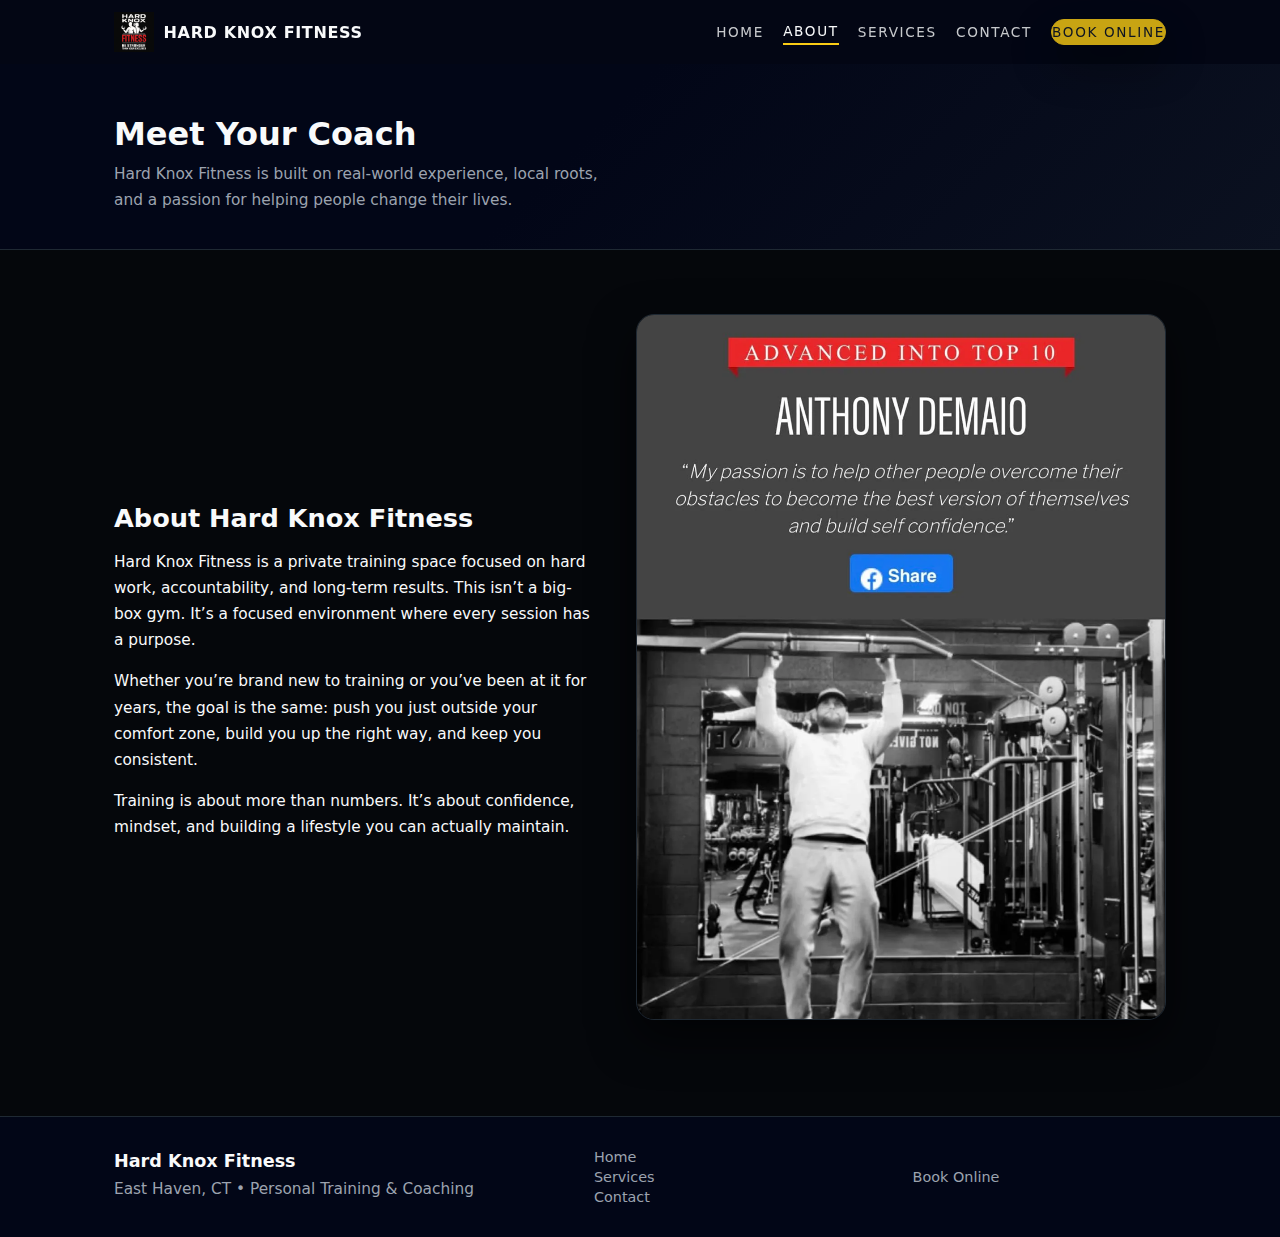
<file: about.html>
<!DOCTYPE html>
<html lang="en">
<head>
  <meta charset="UTF-8" />
  <meta name="viewport" content="width=device-width, initial-scale=1.0" />
  <title>About | Hard Knox Fitness</title>
  <link rel="stylesheet" href="style.css" />
</head>
<body>
  <header class="main-header">
    <div class="container nav-container">
      <a href="index.html" class="logo">
        <img src="images/hard-knox-logo-1.png" alt="Hard Knox Fitness Logo" />
        <span>Hard Knox Fitness</span>
      </a>
      <nav class="main-nav">
        <a href="index.html">Home</a>
        <a href="about.html" class="active">About</a>
        <a href="services.html">Services</a>
        <a href="contact.html">Contact</a>
        <a href="#" class="btn-nav">Book Online</a>
      </nav>
    </div>
  </header>

  <main>
    <section class="page-hero">
      <div class="container">
        <h1>Meet Your Coach</h1>
        <p>
          Hard Knox Fitness is built on real-world experience, local roots, and
          a passion for helping people change their lives.
        </p>
      </div>
    </section>

    <section class="section">
      <div class="container two-column reverse">
        <div>
          <h3>About Hard Knox Fitness</h3>
          <p>
            Hard Knox Fitness is a private training space focused on hard work,
            accountability, and long-term results. This isn’t a big-box gym.
            It’s a focused environment where every session has a purpose.
          </p>
          <p>
            Whether you’re brand new to training or you’ve been at it for
            years, the goal is the same: push you just outside your comfort
            zone, build you up the right way, and keep you consistent.
          </p>
          <p>
            Training is about more than numbers. It’s about confidence, mindset,
            and building a lifestyle you can actually maintain.
          </p>
        </div>
        <div class="image-stack">
          <img src="images/anthony-picture.png" alt="Client training session" class="stack-main" />
        </div>
      </div>
    </section>
  </main>

  <footer class="footer">
    <div class="container footer-grid">
      <div>
        <h4>Hard Knox Fitness</h4>
        <p>East Haven, CT • Personal Training & Coaching</p>
      </div>
      <div class="footer-meta">
        <a href="index.html">Home</a>
        <a href="services.html">Services</a>
        <a href="contact.html">Contact</a>
      </div>
      <div class="footer-meta">
        <a href="#">Book Online</a>
      </div>
    </div>
  </footer>
</body>
</html>
</file>
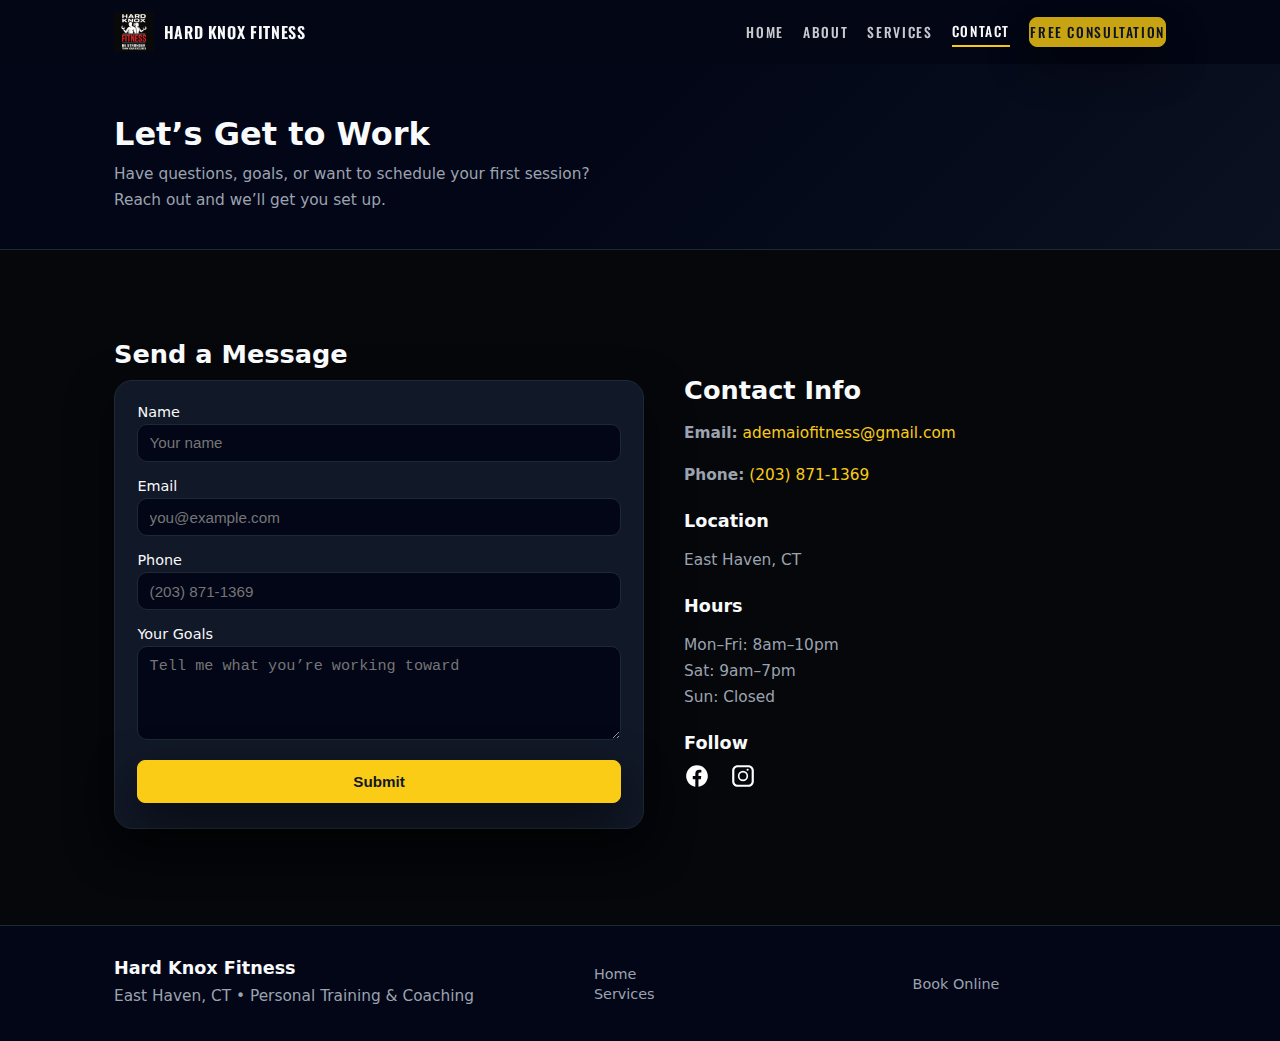
<file: contact.html>
<!DOCTYPE html>
<html lang="en">
<head>
  <meta charset="UTF-8" />
  <meta name="viewport" content="width=device-width, initial-scale=1.0" />
  <title>Contact | Hard Knox Fitness</title>

  <head>
  <meta charset="UTF-8" />
  <meta name="viewport" content="width=device-width, initial-scale=1.0" />
  <title>Hard Knox Fitness | East Haven Personal Training</title>

  <!-- Google tag (gtag.js) -->
  <script async src="https://www.googletagmanager.com/gtag/js?id=G-PJC8BBRT36"></script>
  <script>
    window.dataLayer = window.dataLayer || [];
    function gtag(){dataLayer.push(arguments);}
    gtag('js', new Date());
    gtag('config', 'G-PJC8BBRT36');
  </script>

  <!-- Fonts -->
  <link rel="preconnect" href="https://fonts.googleapis.com">
  <link rel="preconnect" href="https://fonts.gstatic.com" crossorigin>
  <link href="https://fonts.googleapis.com/css2?family=Oswald:wght@400;500;600&display=swap" rel="stylesheet">

  <!-- Main stylesheet -->
  <link rel="stylesheet" href="style.css" />
</head>


  <!-- Fonts -->
  <link rel="preconnect" href="https://fonts.googleapis.com">
  <link rel="preconnect" href="https://fonts.gstatic.com" crossorigin>
  <link href="https://fonts.googleapis.com/css2?family=Oswald:wght@400;500;600&display=swap" rel="stylesheet">

   <!-- Open Graph / Social Preview -->
<meta property="og:title" content="Hard Knox Fitness | East Haven Personal Training">
<meta property="og:description" content="No excuses. Just results. East Haven’s toughest training ground. Book your session today.">
<meta property="og:image" content="https://github.com/mtufano89/Hard-Knox-Fitness/blob/main/images/hard-knox-logo-1.png">
<meta property="og:url" content="https://github.com/mtufano89/Hard-Knox-Fitness/blob/main/images/hard-knox-logo-1.png">
<meta property="og:type" content="website">

<!-- Twitter Card (also used by iMessage & SMS previews) -->
<meta name="twitter:card" content="summary_large_image">
<meta name="twitter:image" content="https://github.com/mtufano89/Hard-Knox-Fitness/blob/main/images/hard-knox-logo-1.png">

  <!-- Main stylesheet -->
  <link rel="stylesheet" href="style.css" />
</head>
<body>

 <header class="main-header">
  <div class="container nav-container">
    <a href="index.html" class="logo">
      <img src="images/hard-knox-logo-1.png" alt="Hard Knox Fitness Logo" />
      <span>Hard Knox Fitness</span>
    </a>

    <button class="nav-toggle" aria-label="Toggle navigation" aria-expanded="false">
      <span class="bar"></span>
      <span class="bar"></span>
      <span class="bar"></span>
    </button>

    <nav class="main-nav">
      <a href="index.html" class="nav-home">Home</a>
      <a href="about.html" class="nav-about">About</a>
      <a href="services.html" class="nav-services">Services</a>
      <a href="contact.html" class="nav-contact active">Contact</a>
      <a
        href="https://book.squareup.com/appointments/0zpycuufnhpvdm/location/L9352XZ8BFD80/services/A5JBVIDOIX2UNIYZCM2PXE54"
        class="btn-primary"
        target="_blank"
      >
        Free Consultation
      </a>
    </nav>
  </div>
</header>



  <!-- CONTACT HERO -->
  <main>
    <section class="page-hero">
      <div class="container">
        <h1>Let’s Get to Work</h1>
        <p>
          Have questions, goals, or want to schedule your first session?
          Reach out and we’ll get you set up.
        </p>
      </div>
    </section>

    <!-- CONTACT INFO + FORM -->
    <section class="section">
      <div class="container two-column">

        <div>
          <h3>Send a Message</h3>
          <form
            id="contact-form"
            action="mailto:ademaiofitness@gmail.com?subject=New%20Hard%20Knox%20Fitness%20Inquiry"
            method="POST"
            enctype="text/plain"
            class="contact-form"
          >
            <div class="form-row">
              <label for="name">Name</label>
              <input id="name" type="text" placeholder="Your name" required />
            </div>

            <div class="form-row">
              <label for="email">Email</label>
              <input id="email" type="email" placeholder="you@example.com" required />
            </div>

            <div class="form-row">
              <label for="phone">Phone</label>
              <input id="phone" type="tel" placeholder="(203) 871-1369" />
            </div>

            <div class="form-row">
              <label for="message">Your Goals</label>
              <textarea id="message" rows="4" placeholder="Tell me what you’re working toward"></textarea>
            </div>

            <button type="submit" class="btn-primary full-width">Submit</button>
          </form>
        </div>

        <div class="contact-info">
          <h3>Contact Info</h3>
          <p><strong>Email:</strong>
            <a href="mailto:ademaiofitness@gmail.com">ademaiofitness@gmail.com</a>
          </p>

          <p><strong>Phone:</strong>
            <a href="tel:+12038711369">(203) 871-1369</a>
          </p>

          <h4>Location</h4>
          <p>East Haven, CT</p>

          <h4>Hours</h4>
          <p>
            Mon–Fri: 8am–10pm<br>
            Sat: 9am–7pm<br>
            Sun: Closed
          </p>

          <h4>Follow</h4>
          <div class="social-links">

            <!-- Facebook -->
            <a href="https://www.facebook.com/hardknoxfitness203" target="_blank" class="social-icon">
              <svg xmlns="http://www.w3.org/2000/svg" width="26" height="26" fill="currentColor" viewBox="0 0 24 24">
                <path d="M22 12.07C22 6.49 17.52 2 12 2S2 6.49 2 12.07C2 17.1 5.66 21.27 10.44 22v-6.99H8.08v-2.94h2.36v-2.24c0-2.34 1.43-3.62 3.52-3.62 1.02 0 2.09.18 2.09.18v2.3h-1.18c-1.16 0-1.52.72-1.52 1.46v1.92h2.59l-.41 2.94h-2.18V22C18.34 21.27 22 17.1 22 12.07z"/>
              </svg>
            </a>

            <!-- Instagram -->
            <a href="https://www.instagram.com/hard_knox_fitness203/" target="_blank" class="social-icon">
              <svg xmlns="http://www.w3.org/2000/svg" width="26" height="26" fill="currentColor" viewBox="0 0 24 24">
                <path d="M7 2C4.24 2 2 4.24 2 7v10c0 2.76 2.24 5 5 5h10c2.76 0 5-2.24 5-5V7c0-2.76-2.24-5-5-5H7zm10 2c1.65 0 3 1.35 3 3v10c0 1.65-1.35 3-3 3H7c-1.65 0-3-1.35-3-3V7c0-1.65 1.35-3 3-3h10zm-5 3.25A4.75 4.75 0 1 0 16.75 12 4.76 4.76 0 0 0 12 7.25zm0 1.5A3.25 3.25 0 1 1 8.75 12 3.25 3.25 0 0 1 12 8.75zm4.25-3.5a1 1 0 1 0 1 1 1 1 0 0 0-1-1z"/>
              </svg>
            </a>

          </div>
        </div>

      </div>
    </section>
  </main>

  <!-- FOOTER -->
  <footer class="footer">
    <div class="container footer-grid">
      <div>
        <h4>Hard Knox Fitness</h4>
        <p>East Haven, CT • Personal Training &amp; Coaching</p>
      </div>

      <div class="footer-meta">
        <a href="index.html">Home</a>
        <a href="services.html">Services</a>
      </div>

      <div class="footer-meta">
        <a
          href="https://book.squareup.com/appointments/0zpycuufnhpvdm/location/L9352XZ8BFD80/services"
          target="_blank"
        >
          Book Online
        </a>
      </div>
    </div>
  </footer>
<script>
  const navToggle = document.querySelector('.nav-toggle');
  const mainNav = document.querySelector('.main-nav');

  if (navToggle && mainNav) {
    navToggle.addEventListener('click', () => {
      const isOpen = mainNav.classList.toggle('open');
      navToggle.classList.toggle('open', isOpen);
      navToggle.setAttribute('aria-expanded', isOpen ? 'true' : 'false');
    });

    mainNav.querySelectorAll('a').forEach(link => {
      link.addEventListener('click', () => {
        mainNav.classList.remove('open');
        navToggle.classList.remove('open');
        navToggle.setAttribute('aria-expanded', 'false');
      });
    });
  }
</script>
</body>
</html>

</body>
</html>
</file>
<file: style.css>
/* Base styles */
*,
*::before,
*::after {
  box-sizing: border-box;
}

:root {
  --bg-main: #05070b;
  --bg-alt: #0d1117;
  --bg-card: #111827;
  --text-main: #f9fafb;
  --text-muted: #9ca3af;
  --accent: #facc15; /* yellow */
  --accent-dark: #ca8a04;
  --border-subtle: #1f2933;
  --radius-lg: 18px;
  --shadow-soft: 0 18px 45px rgba(0, 0, 0, 0.6);
  --max-width: 1100px;
}

html,
body {
  margin: 0;
  padding: 0;
  background: var(--bg-main);
  color: var(--text-main);
  font-family: system-ui, -apple-system, BlinkMacSystemFont, "Segoe UI", sans-serif;
}

img {
  max-width: 100%;
  display: block;
}

a {
  color: inherit;
  text-decoration: none;
}

/* Layout helpers */
.container {
  width: 100%;
  max-width: var(--max-width);
  margin: 0 auto;
  padding: 0 1.5rem;
}

.section {
  padding: 4rem 0;
}

.section-dark {
  background: var(--bg-alt);
}

.center {
  text-align: center;
}

.mt-lg {
  margin-top: 2.5rem;
}
/* Hamburger button – hidden on desktop by default */
.nav-toggle {
  display: none;
  background: none;
  border: none;
  cursor: pointer;
  padding: 0.25rem;
  margin-left: auto;
}

.nav-toggle .bar {
  display: block;
  width: 22px;
  height: 2px;
  margin: 4px 0;
  background: #fff;
  transition: transform 0.2s ease, opacity 0.2s ease;
}

/* Header / Nav */
.main-header {
  position: sticky;
  top: 0;
  z-index: 999;
  background: #020617cc; /* translucent */
  backdrop-filter: blur(8px);
}


.nav-container {
  display: flex;
  align-items: center;
  justify-content: space-between;
  padding: 0.75rem 1.5rem;
}

.logo {
  display: flex;
  align-items: center;
  gap: 0.6rem;
  font-weight: 700;
  letter-spacing: 0.04em;
}

.logo img {
  height: 40px;
  width: auto;
}

.main-nav {
  display: flex;
  align-items: center;
  gap: 1.2rem;
  font-size: 0.95rem;
}

.main-nav a {
  padding: 0.35rem 0;
  opacity: 0.8;
}

.main-nav a:hover {
  opacity: 1;
}

.main-nav a.active {
  border-bottom: 2px solid var(--accent);
  opacity: 1;
}

.btn-nav {
  padding: 0.45rem 0.9rem;
  border-radius: 999px;
  border: 1px solid var(--accent);
  color: #111827;
  background: var(--accent);
  font-weight: 600;
  box-shadow: var(--shadow-soft);
}


/* NAV FONT + LAYOUT TWEAKS */
.main-header {
  font-family: "Oswald", system-ui, -apple-system, BlinkMacSystemFont, "Segoe UI", sans-serif;
  text-transform: uppercase;
  letter-spacing: 0.08em;
}

.main-header .logo span {
  font-weight: 600;
}

/* NAV LINKS */
.main-nav a {
  position: relative;
  font-weight: 500;
  font-size: 0.85rem;
  letter-spacing: 0.12em;
  padding: 0.25rem 0;          /* gives a little breathing room */
  transition: color 0.2s ease-out;
}

/* Underline hover effect */
.main-nav a::after {
  content: "";
  position: absolute;
  left: 0;
  bottom: -0.25rem;
  width: 0;
  height: 2px;
  background: #facc15;         /* yellow accent, adjust if you want */
  transition: width 0.25s ease-out;
}

.main-nav a:hover::after,
.main-nav a:focus-visible::after {
  width: 100%;
}

.main-nav a:hover,
.main-nav a:focus-visible {
  color: #facc15;
}
 
/* Hero with Video Background */
.hero {
  position: relative;
  min-height: 85vh;  /* Reduced from 100vh */
  display: flex;
  align-items: center;
  justify-content: center;
  padding: 0 1.5rem;
  text-align: center;
  color: #ffffff;
  overflow: hidden;
}

/* Video background */
.hero-video {
  position: absolute;
  top: 50%;
  left: 50%;
  min-width: 100%;
  min-height: 100%;
  width: auto;
  height: auto;
  transform: translate(-50%, -50%);
  z-index: 0;
  object-fit: cover;
}

/* Dark overlay on top of video */
.hero::before {
  content: '';
  position: absolute;
  top: 0;
  left: 0;
  width: 100%;
  height: 100%;
  background: linear-gradient(rgba(54, 54, 54, 0.7), rgba(0, 0, 0, 0.7));
  z-index: 1;
}

/* Centered content */
.hero-content {
  position: relative;
  z-index: 2;
  max-width: 800px;
  animation: heroFadeUp 0.8s ease-out 0.2s forwards;
  opacity: 0;
  transform: translateY(20px);
}

.hero-logo {
  max-width: 220px;
  margin: 0 auto 1.5rem;
  display: block;
}

.hero h1 {
  font-size: clamp(2.5rem, 5vw, 3.5rem);
  margin-bottom: 0.5rem;
  letter-spacing: 2px;
  text-transform: uppercase;
}

.hero-tagline {
  font-size: 1.05rem;
  margin-bottom: 1.8rem;
  line-height: 1.6;
  opacity: 0.9;
}
.hero-logo {
  max-width: 260px;
  margin: 0 auto 1.4rem;
  display: block;

  /* Soft drop shadow around entire logo */
  filter: drop-shadow(0px 6px 12px rgba(0,0,0,0.75));

  /* A gentle wide glow behind the logo, NOT circular */
 
  

  padding: 0;          /* Important — prevents clipping */
  border-radius: 0;     /* No forced circle */
}


.hero-cta {
  font-size: 1rem;
  padding: 0.85rem 2.5rem;
  border-radius: 999px;
}
.hero-logo {
  opacity: 0.92;
}

/* Simple fade-up animation */
@keyframes heroFadeUp {
  from {
    opacity: 0;
    transform: translateY(20px);
  }
  to {
    opacity: 1;
    transform: translateY(0);
  }
}

/* Optional: tweak on very small screens */
@media (max-width: 600px) {
  .hero {
    padding: 0 1rem;
  }

  .hero-logo {
    max-width: 170px;
  }
}

/* HERO TEXT STYLE */
.hero-title {
  font-family: "Oswald", system-ui, -apple-system, BlinkMacSystemFont, "Segoe UI", sans-serif;
  text-transform: uppercase;
  letter-spacing: 0.18em;
  font-weight: 700;
  font-size: clamp(2.8rem, 6vw, 3.8rem);
  margin-bottom: 0.75rem;

  /* wall-smash style */
  animation: heroWallSmash 0.9s cubic-bezier(0.15, 0.9, 0.2, 1.2) forwards;
  transform-origin: center;
  white-space: nowrap;
}

.hero-tagline {
  font-size: 1.05rem;
  margin-bottom: 1.8rem;
  line-height: 1.6;
  opacity: 0.92;
}

.hero-subtext {
  margin-top: 1.8rem;
  font-size: 0.95rem;
  opacity: 0.85;
}

/* "Breaking through a wall" animation */
@keyframes heroWallSmash {
  0% {
    opacity: 0;
    transform: scale(0.6) translateY(-80px) skewX(-10deg);
    text-shadow: none;
  }
  45% {
    opacity: 1;
    transform: scale(1.15) translateY(5px) skewX(4deg);
    text-shadow:
      0 0 0 rgba(0,0,0,0.0),
      12px 10px 0 rgba(0,0,0,0.6);
  }
  70% {
    transform: scale(0.98) translateY(0) skewX(-2deg);
    text-shadow:
      0 0 0 rgba(0,0,0,0.0),
      6px 5px 0 rgba(0,0,0,0.7);
  }
  100% {
    transform: scale(1) translateY(0) skewX(0deg);
    text-shadow:
      0 0 0 rgba(0,0,0,0.0),
      4px 4px 0 rgba(0,0,0,0.75);
  }
}
.hero-actions {
  display: flex;
  flex-wrap: wrap;
  gap: 1rem;
  justify-content: center;
}


/* Primary: bold yellow "danger zone" */
.hero-cta-primary {
  background: #facc15;                 /* strong yellow */
  color: #111827;
  border-radius: 999px;
  font-weight: 700;
  padding: 0.9rem 2.6rem;
  letter-spacing: 0.12em;
  text-transform: uppercase;
  border: none;
  display: inline-flex;
  align-items: center;
  justify-content: center;
  text-align: center;

  box-shadow: 0 12px 30px rgba(0,0,0,0.6);
  transition:
    transform 0.15s ease-out,
    box-shadow 0.15s ease-out,
    background-color 0.15s ease-out;
}

.hero-cta-primary:hover,
.hero-cta-primary:focus-visible {
  transform: translateY(-2px) scale(1.02);
  box-shadow: 0 16px 40px rgba(0,0,0,0.75);
  background-color: #fde047;
}

/* Secondary: aggressive red outline */
.hero-cta-secondary {
  border-radius: 999px;
  padding: 0.9rem 2.4rem;
  font-weight: 600;
  text-transform: uppercase;
  letter-spacing: 0.12em;
  display: inline-flex;
  align-items: center;
  justify-content: center;
  text-align: center;

  border: 2px solid #ef4444;
  color: #fefce8;
  background: transparent;

  transition:
    color 0.15s ease-out,
    background-color 0.15s ease-out,
    transform 0.15s ease-out,
    box-shadow 0.15s ease-out;
}

.hero-cta-secondary:hover,
.hero-cta-secondary:focus-visible {
  background-color: #ef4444;
  color: #111827;
  transform: translateY(-2px) scale(1.02);
  box-shadow: 0 16px 40px rgba(0,0,0,0.7);
}


/* Small tweak on mobile so nothing feels cramped */
/* Small tweak on mobile so nothing feels cramped */
@media (max-width: 900px) {   /* was 600px */
  .hero-title {
    white-space: normal;
    text-align: center;
  }

  .hero-actions {
    flex-direction: column;
    align-items: center;      /* center the buttons */
    gap: 0.75rem;
  }

  .hero-cta-primary,
  .hero-cta-secondary {
    width: 100%;              /* full width on mobile */
    max-width: 280px;         /* but cap the max width */
    min-width: 280px;         /* same minimum width */
    text-align: center;
    display: flex;
    align-items: center;
    justify-content: center;
  }
}




.hero-title {
  font-family: "Oswald", sans-serif;
  text-transform: uppercase;
  letter-spacing: 0.18em;
  font-weight: 700;
  font-size: clamp(2.8rem, 6vw, 3.8rem);
  margin-bottom: 0.75rem;

  display: inline-flex;
  flex-wrap: wrap;
  justify-content: center;
  gap: 0.08em;

  color: #f9fafb;
}
.hero-actions {
  display: flex;
  gap: 1rem;
  justify-content: center;
}

.hero-cta {
  min-width: 230px;      /* tweak this number to taste */
  text-align: center;
}


/* Individual letters slam down one by one */
.hero-letter {
  display: inline-block;
  transform: translateY(-130%) scale(1.15);
  opacity: 0;
  text-shadow: none;

  animation: letterSlam 0.55s cubic-bezier(0.25, 0.9, 0.2, 1.25) forwards;
  animation-delay: calc(var(--i) * 0.06s);
}

/* Slam animation */
@keyframes letterSlam {
  0% {
    transform: translateY(-130%) scale(1.15);
    opacity: 0;
    text-shadow: none;
  }
  60% {
    transform: translateY(10%) scale(0.95);
    opacity: 1;
    text-shadow: 0 14px 24px rgba(0, 0, 0, 0.9);
  }
  80% {
    transform: translateY(-4%) scale(1.02);
  }
  100% {
    transform: translateY(0) scale(1);
    opacity: 1;
    text-shadow: 0 6px 14px rgba(0, 0, 0, 0.8);
  }
}








/* Buttons */
.btn-primary,
.btn-secondary,
.btn-outline,
.btn-small {
  display: inline-flex;
  align-items: center;
  justify-content: center;
  padding: 0.7rem 1.4rem;
  border-radius: 999px;
  font-size: 0.95rem;
  font-weight: 600;
  cursor: pointer;
  transition: transform 0.12s ease, box-shadow 0.12s ease, background 0.12s ease,
    color 0.12s ease, border-color 0.12s ease;
}

.btn-primary {
  background: var(--accent);
  color: #111827;
  border: 1px solid var(--accent);
  box-shadow: var(--shadow-soft);
}
.btn-primary {
  padding: 12px 26px;
  border-radius: 8px;
  font-weight: 600;
}


.btn-primary:hover {
  background: var(--accent-dark);
  border-color: var(--accent-dark);
  transform: translateY(-1px);
}

.btn-secondary {
  background: transparent;
  color: var(--text-main);
  border: 1px solid var(--border-subtle);
}

.btn-secondary:hover {
  border-color: var(--accent);
  color: var(--accent);
  transform: translateY(-1px);
}

.btn-outline {
  background: transparent;
  border: 1px solid var(--accent);
  color: var(--accent);
}

.btn-outline:hover {
  background: var(--accent);
  color: #111827;
  transform: translateY(-1px);
}

.btn-small {
  padding: 0.55rem 1.1rem;
  font-size: 0.85rem;
  background: transparent;
  border: 1px solid var(--accent);
  color: var(--accent);
}

.btn-small:hover {
  background: var(--accent);
  color: #111827;
}

.full-width {
  width: 100%;
}

/* Content sections */
.section-intro {
  max-width: 32rem;
  margin: 0.5rem auto 2.5rem;
  color: var(--text-muted);
}

.two-column {
  display: grid;
  grid-template-columns: minmax(0, 1.1fr) minmax(0, 1fr);
  gap: 2.5rem;
  align-items: center;
}

.two-column.reverse {
  grid-template-columns: minmax(0, 1fr) minmax(0, 1.1fr);
}

h3 {
  font-size: 1.6rem;
  margin-bottom: 0.7rem;
}

h4 {
  font-size: 1.1rem;
  margin-bottom: 0.3rem;
}

p {
  font-size: 0.96rem;
  line-height: 1.7;
}

.link-arrow {
  display: inline-flex;
  margin-top: 1.4rem;
  font-size: 0.95rem;
  color: var(--accent);
}

.link-arrow:hover {
  text-decoration: underline;
}

/* Image stacks */
.image-stack {
  position: relative;
}

.stack-main {
  border-radius: var(--radius-lg);
  box-shadow: var(--shadow-soft);
  border: 1px solid var(--border-subtle);
  width: 100%;
  height: auto;
  object-fit: cover;
}

.stack-accent {
  position: absolute;
  width: 55%;
  right: -8%;
  bottom: -12%;
  border-radius: var(--radius-lg);
  border: 1px solid var(--accent-dark);
  box-shadow: var(--shadow-soft);
}

/* Cards */
.card-grid {
  display: grid;
  grid-template-columns: repeat(3, minmax(0, 1fr));
  gap: 1.8rem;
}

.card {
  background: var(--bg-card);
  border-radius: var(--radius-lg);
  padding: 1rem;
  border: 1px solid var(--border-subtle);
  box-shadow: 0 14px 35px rgba(0, 0, 0, 0.45);
}

.card img {
  border-radius: calc(var(--radius-lg) - 4px);
  margin-bottom: 0.9rem;
  height: 180px;
  width: 100%;
  object-fit: cover;
}

.card p {
  color: var(--text-muted);
}

.card-note {
  font-size: 0.9rem;
  color: var(--text-muted);
  margin-top: 0.4rem;
}

.card-list {
  list-style: none;
  padding-left: 0;
  margin: 0.6rem 0 0.9rem;
  color: var(--text-muted);
  font-size: 0.9rem;
}

.card-list li::before {
  content: "• ";
  color: var(--accent);
}

/* FAQ */
.faq-list {
  margin-top: 2rem;
}

.faq-list details {
  background: #020617;
  border-radius: 12px;
  border: 1px solid var(--border-subtle);
  padding: 0.8rem 1rem;
  margin-bottom: 0.9rem;
}

.faq-list summary {
  cursor: pointer;
  font-weight: 500;
}

.faq-list p {
  margin-top: 0.6rem;
  color: var(--text-muted);
}

/* Page hero */
.page-hero {
  padding: 3.2rem 0 2.2rem;
  background: linear-gradient(135deg, #020617 0%, #020617 45%, #0b1120 100%);
  border-bottom: 1px solid var(--border-subtle);
}

.page-hero h1 {
  margin: 0 0 0.5rem;
  font-size: 2rem;
}

.page-hero p {
  margin: 0;
  color: var(--text-muted);
  max-width: 32rem;
}

/* Contact form */
.contact-form {
  background: var(--bg-card);
  border-radius: var(--radius-lg);
  padding: 1.4rem 1.4rem 1.6rem;
  border: 1px solid var(--border-subtle);
  box-shadow: var(--shadow-soft);
}

.form-row {
  margin-bottom: 1rem;
}

.form-row label {
  display: block;
  font-size: 0.9rem;
  margin-bottom: 0.25rem;
}

.form-row input,
.form-row textarea {
  width: 100%;
  padding: 0.6rem 0.7rem;
  border-radius: 10px;
  border: 1px solid #1f2933;
  background: #020617;
  color: var(--text-main);
  font-size: 0.95rem;
}

.form-row input:focus,
.form-row textarea:focus {
  outline: 1px solid var(--accent);
  border-color: var(--accent);
}

.contact-info h3,
.contact-info h4 {
  margin-bottom: 0.4rem;
}

.contact-info p {
  color: var(--text-muted);
}

.contact-info a {
  color: var(--accent);
}

/* Quote strip */
.quote-strip {
  background: #0b1120;
  padding: 2.5rem 0;
  border-top: 1px solid var(--border-subtle);
  border-bottom: 1px solid var(--border-subtle);
}

.quote-strip p {
  text-align: center;
  font-style: italic;
  max-width: 40rem;
  margin: 0 auto;
}

.quote-strip span {
  display: block;
  margin-top: 0.6rem;
  font-style: normal;
  color: var(--accent);
}
#google-reviews h2 {
  margin-bottom: 1rem;
  text-align: left;
}

#google-reviews iframe {
  width: 100%;
  border: none;
  border-radius: 10px;
}
#google-reviews h2 {
  margin-bottom: 1rem;
}

#google-reviews .commonninja_component {
  margin-top: 1.5rem;
}



/* Footer */
.footer {
  padding: 2rem 0;
  background: #020617;
  border-top: 1px solid var(--border-subtle);
  margin-top: 2rem;
}

.footer-grid {
  display: grid;
  grid-template-columns: 2fr 1.3fr 1.1fr;
  gap: 1.2rem;
  align-items: center;
}

.footer h4 {
  margin: 0 0 0.3rem;
}

.footer p {
  margin: 0;
  color: var(--text-muted);
}

.footer-meta {
  display: flex;
  flex-direction: column;
  gap: 0.25rem;
  font-size: 0.9rem;
  color: var(--text-muted);
}

.footer-meta a:hover {
  color: var(--accent);
}
.social-links {
  display: flex;
  align-items: center;
  gap: 20px;
  margin-top: 10px;
}

.social-icon svg {
  fill: #fff; /* white icons for dark footer */
  transition: transform 0.2s ease, opacity 0.2s ease;
}

.social-icon:hover svg {
  transform: scale(1.15);
  opacity: 0.8;
}



/* Responsive */
@media (max-width: 900px) {
  .hero-grid,
  .two-column,
  .two-column.reverse,
  .card-grid,
  .footer-grid {
    grid-template-columns: 1fr;
  }

  .stack-accent {
    display: none;
  }

  .hero {
  padding-top: 3rem;
  padding-bottom: 3rem;
  min-height: auto;
}

.hero-grid {
  grid-template-columns: 1fr;
  text-align: left;
}

.hero-image {
  order: -1;
  margin-bottom: 1.5rem;
}

.hero-cta {
  justify-content: flex-start;
}


  .nav-container {
    flex-wrap: wrap;
    gap: 0.8rem;
  }

  .main-nav {
    flex-wrap: wrap;
    justify-content: flex-end;
  }

  .card img {
    height: 200px;
  }
}

@media (max-width: 600px) {
  .nav-container {
    justify-content: space-between;
  }

  .main-nav {
    gap: 0.8rem;
  }

  .hero-grid {
    gap: 2rem;
  }

  .section {
    padding: 3rem 0;
  }

  .page-hero {
    padding: 2.4rem 0 1.6rem;
  }
}


/* --- MOBILE TWEAKS --- */

/* 1) Keep "Hard Knox Fitness" on one line in the logo */
@media (max-width: 600px) {
  .main-header .logo span {
    font-size: 0.9rem !important;
    white-space: nowrap;
  }
}

/* 2) Keep nav links in a row, put Book Online centered underneath on mobile */
@media (max-width: 768px) {
  .main-header .main-nav {
    display: flex;
    flex-direction: row;   /* force horizontal row */
    flex-wrap: wrap;       /* allow wrapping to next line */
    justify-content: center;
    align-items: center;
    gap: 0.75rem;
  }

  .main-header .main-nav a {
    flex: 0 0 auto;        /* keep links sized to content */
    text-align: center;
  }

  /* Book Online CTA = its own centered row */
  .main-header .main-nav .btn-primary {
    flex-basis: 100%;
    width: auto;
    margin-top: 0.5rem;
    margin-left: auto;
    margin-right: auto;
    text-align: center;
  }
}

/* Mobile: keep HERO title on one line */
@media (max-width: 600px) {
  .hero-title {
    font-size: 2.1rem;      /* smaller letters on mobile */
    letter-spacing: 0.10em; /* less space between letters */
    gap: 0.04em;            /* tighter gap between spans */
  }
}
/* Mobile: center BOTH hero CTA buttons */
@media (max-width: 600px) {
  .hero-ctas,
  .hero-actions {
    flex-direction: column;      /* stack vertically */
    justify-content: center;     /* center the group */
    align-items: center;         /* center horizontally */
    gap: 1rem;                   /* spacing between buttons */
  }

  .hero-cta,
  .hero-cta-primary,
  .hero-cta-secondary {
    width: 100%;
    max-width: 280px;            /* keeps them nicely sized */
    min-width: 280px;            /* same size for both */
    text-align: center;
    display: flex;
    align-items: center;
    justify-content: center;
  }
}

/* Mobile: make hero video fit properly */
@media (max-width: 600px) {
  .hero {
    height: 100vh;
    min-height: 100vh;
  }

  .hero-content {
    padding-top: 20vh;
    padding-left: 1rem;
    padding-right: 1rem;
  }
}

/* Mobile: keep "HARD KNOX FITNESS" on one line in the HERO */
@media (max-width: 480px) {
  .hero-title {
    font-size: 2rem;        /* smaller letters on phones */
    letter-spacing: 0.08em; /* less space between letters */
    gap: 0.02em;            /* tighter gap between spans */
    display: inline-flex;
    flex-wrap: nowrap;      /* 🔥 don't allow wrapping to next line */
  }

  .hero-title .hero-letter {
    flex: 0 0 auto;         /* each letter keeps its width, no wrapping */
  }
}

/* Hamburger button (hidden on desktop) */
.nav-toggle {
  display: none;
  background: none;
  border: none;
  cursor: pointer;
  padding: 0.25rem;
  margin-left: auto;
}

.nav-toggle .bar {
  display: block;
  width: 22px;
  height: 2px;
  margin: 4px 0;
  background: #fff;
  transition: transform 0.2s ease, opacity 0.2s ease;
}

/* Mobile nav styles */
@media (max-width: 768px) {
  .nav-container {
    position: relative;
  }

  .nav-toggle {
    display: block;
  }

  /* Turn main nav into dropdown on mobile */
  .main-nav {
    position: absolute;
    top: 100%;
    right: 1rem;
    left: 1rem;
    background: #000;
    border-radius: 0.75rem;
    border: 1px solid rgba(255, 255, 255, 0.15);
    padding: 1rem;
    display: none;              /* hidden until opened */
    flex-direction: column;
    gap: 0.75rem;
    align-items: flex-start;
    z-index: 1000;
  }

  .main-nav a {
    display: block;
  }

  .main-nav.open {
    display: flex;
  }

    .main-header .btn-primary {
    width: 100%;
    text-align: center;
  }


  /* Burger → X animation */
  .nav-toggle.open .bar:nth-child(1) {
    transform: translateY(6px) rotate(45deg);
  }
  .nav-toggle.open .bar:nth-child(2) {
    opacity: 0;
  }
  .nav-toggle.open .bar:nth-child(3) {
    transform: translateY(-6px) rotate(-45deg);
  }
}
@media (max-width: 900px) {
  .nav-container {
    position: relative;
  }

  /* Show burger on mobile */
  .nav-toggle {
    display: block;
  }

  /* Hide the nav by default on mobile and turn it into a dropdown */
  .main-header .nav-container .main-nav {
    position: absolute;
    top: 100%;
    left: 0.75rem;
    right: 0.75rem;
    background: #000;
    border-radius: 0.75rem;
    border: 1px solid rgba(255, 255, 255, 0.15);
    padding: 1rem;
    display: none !important;        /* ← force hidden by default */
    flex-direction: column;
    gap: 0.75rem;
    align-items: flex-start;
    z-index: 1000;
  }

  .main-header .nav-container .main-nav a {
    display: block;
  }

  .main-header .nav-container .main-nav.open {
    display: flex !important;        /* ← show when JS adds .open */
  }

  .btn-primary {
    width: 100%;
    text-align: center;
  }

  /* Burger → X animation */
  .nav-toggle.open .bar:nth-child(1) {
    transform: translateY(6px) rotate(45deg);
  }
  .nav-toggle.open .bar:nth-child(2) {
    opacity: 0;
  }
  .nav-toggle.open .bar:nth-child(3) {
    transform: translateY(-6px) rotate(-45deg);
  }
}
</file>
